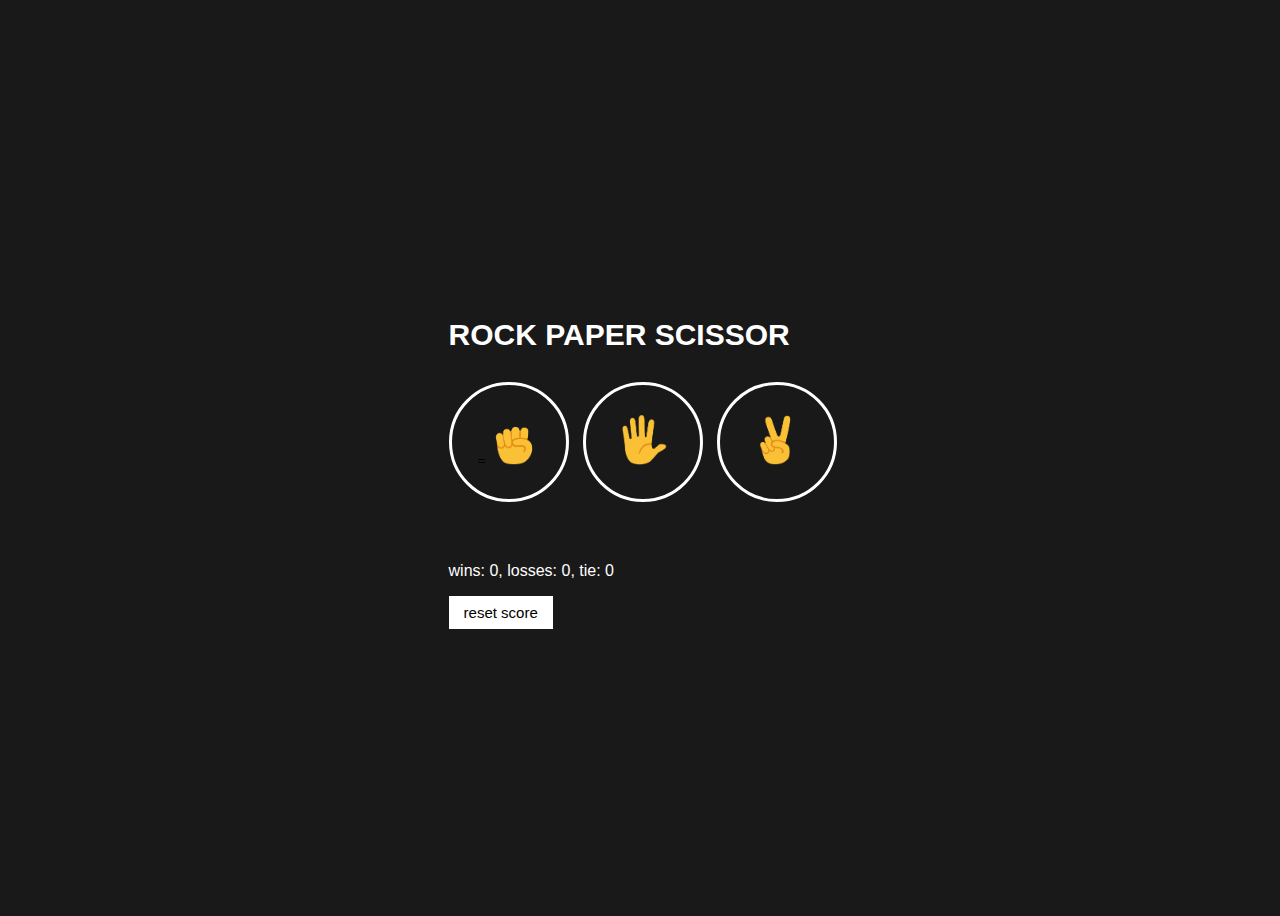
<file: index.html>
<!DOCTYPE html>
<html lang="en">
<head>
    <meta charset="UTF-8">
    <meta name="viewport" content="width=device-width, initial-scale=1.0">
    <title>rock paper scissor</title>
   <link rel="stylesheet" href="style.css">
</head>

<body>
    <div class="wrapper">
    <div class="content-box">
    <p class="title">ROCK PAPER SCISSOR</p>

    <button onclick="
        playGame('rock');    
        " class="move-button">=
        <img src="images/rock-emoji.png" class="move-icon"></button>
    <button onclick="
        playGame('paper');
        " class="move-button">
        <img src="images/paper-emoji.png"class="move-icon" ></button>      
    <button onclick="
        playGame('scissors');
        " class="move-button">
        <img src="images/scissors-emoji.png" class="move-icon"></button>

        <p class="js-result result"></p>
        <p class="js-moves"></p>
        <p class="js-score score"></p>
    <button onclick="
      score.wins=0;
      score.lose=0;
      score.tie=0;
      localStorage.removeItem('score');
      updateScoreElement();
    " class="reset-score-button">reset score</button>  
    </div>
    
</div>


<script src="script.js"></script>




</body>
</html>
</file>
<file: style.css>
body{
    background-color: rgb(25, 25, 25);
    color: white;
    font-family: Arial;
   
  }

 .wrapper{
  height: 100vh;
  width: 100vw;
  display: flex;
  justify-content: center;
  align-items: center;
}


  .title{
    font-size: 30px;
    font-weight: bold;
  }

  .move-icon{
    height: 50px;
   }
   .move-button{
    background-color: transparent;
    border: 3px solid white;
    width: 120px;
    height: 120px;
    border-radius: 60px;
    margin-right: 10px;
    cursor: pointer;
   }


   .result{
    font-size: 25px;
    font-weight: bold;
    margin-top: 15px;
   }
   .score{
    margin-top: 60px;
   }
   .reset-score-button{
    background-color: white;
    border: none;
    font-size: 15px;
    padding: 8px 15px;
    cursor: pointer;
   }
</file>
